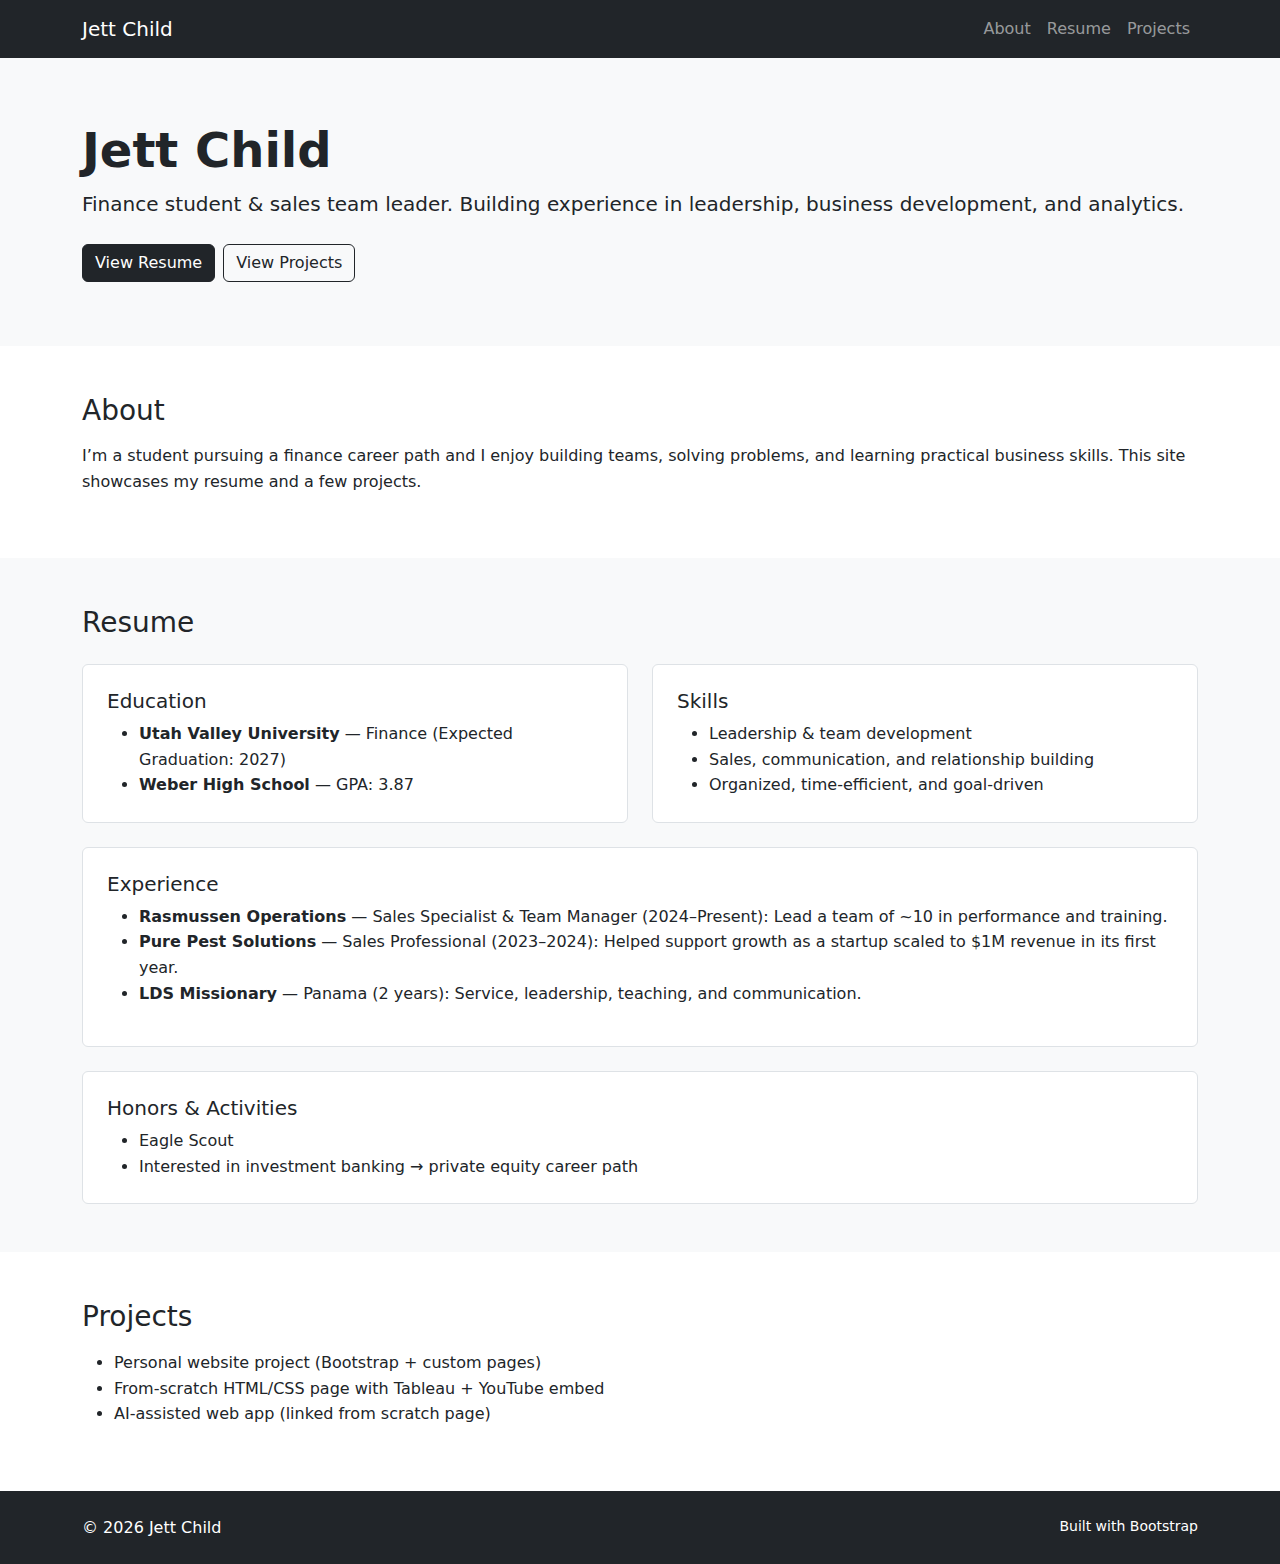
<file: index.html>
<!doctype html>
<html lang="en">
<head>
  <meta charset="utf-8" />
  <meta name="viewport" content="width=device-width, initial-scale=1" />
  <title>Jett Child | Personal Website</title>

  <!-- Bootstrap CSS -->
  <link href="https://cdn.jsdelivr.net/npm/bootstrap@5.3.3/dist/css/bootstrap.min.css" rel="stylesheet">

  <style>
    body { line-height: 1.6; }
    .hero { padding: 4rem 0; }
    .section { padding: 3rem 0; }
  </style>
</head>
<body>

<nav class="navbar navbar-expand-lg navbar-dark bg-dark">
  <div class="container">
    <a class="navbar-brand" href="index.html">Jett Child</a>
    <button class="navbar-toggler" type="button" data-bs-toggle="collapse" data-bs-target="#nav">
      <span class="navbar-toggler-icon"></span>
    </button>
    <div id="nav" class="collapse navbar-collapse">
      <ul class="navbar-nav ms-auto">
        <li class="nav-item"><a class="nav-link" href="#about">About</a></li>
        <li class="nav-item"><a class="nav-link" href="#resume">Resume</a></li>
        <li class="nav-item"><a class="nav-link" href="#projects">Projects</a></li>
        <!-- (Optional) You can link to scratch, but you don't have to -->
      </ul>
    </div>
  </div>
</nav>

<header class="hero bg-light">
  <div class="container">
    <h1 class="display-5 fw-bold mb-2">Jett Child</h1>
    <p class="lead mb-4">Finance student & sales team leader. Building experience in leadership, business development, and analytics.</p>
    <div class="d-flex gap-2">
      <a class="btn btn-dark" href="#resume">View Resume</a>
      <a class="btn btn-outline-dark" href="#projects">View Projects</a>
    </div>
  </div>
</header>

<section id="about" class="section">
  <div class="container">
    <h2 class="h3 mb-3">About</h2>
    <p>
      I’m a student pursuing a finance career path and I enjoy building teams, solving problems, and learning practical business skills.
      This site showcases my resume and a few projects.
    </p>
  </div>
</section>

<section id="resume" class="section bg-light">
  <div class="container">
    <h2 class="h3 mb-4">Resume</h2>

    <div class="row g-4">
      <div class="col-md-6">
        <div class="p-4 bg-white border rounded">
          <h3 class="h5">Education</h3>
          <ul class="mb-0">
            <li><strong>Utah Valley University</strong> — Finance (Expected Graduation: 2027)</li>
            <li><strong>Weber High School</strong> — GPA: 3.87</li>
          </ul>
        </div>
      </div>

      <div class="col-md-6">
        <div class="p-4 bg-white border rounded">
          <h3 class="h5">Skills</h3>
          <ul class="mb-0">
            <li>Leadership & team development</li>
            <li>Sales, communication, and relationship building</li>
            <li>Organized, time-efficient, and goal-driven</li>
          </ul>
        </div>
      </div>

      <div class="col-12">
        <div class="p-4 bg-white border rounded">
          <h3 class="h5">Experience</h3>
          <ul>
            <li><strong>Rasmussen Operations</strong> — Sales Specialist & Team Manager (2024–Present): Lead a team of ~10 in performance and training.</li>
            <li><strong>Pure Pest Solutions</strong> — Sales Professional (2023–2024): Helped support growth as a startup scaled to $1M revenue in its first year.</li>
            <li><strong>LDS Missionary</strong> — Panama (2 years): Service, leadership, teaching, and communication.</li>
          </ul>
        </div>
      </div>

      <div class="col-12">
        <div class="p-4 bg-white border rounded">
          <h3 class="h5">Honors & Activities</h3>
          <ul class="mb-0">
            <li>Eagle Scout</li>
            <li>Interested in investment banking → private equity career path</li>
          </ul>
        </div>
      </div>
    </div>

  </div>
</section>

<section id="projects" class="section">
  <div class="container">
    <h2 class="h3 mb-3">Projects</h2>
    <ul>
      <li>Personal website project (Bootstrap + custom pages)</li>
      <li>From-scratch HTML/CSS page with Tableau + YouTube embed</li>
      <li>AI-assisted web app (linked from scratch page)</li>
    </ul>
  </div>
</section>

<footer class="py-4 bg-dark text-white">
  <div class="container d-flex justify-content-between">
    <span>© <span id="year"></span> Jett Child</span>
    <span class="small">Built with Bootstrap</span>
  </div>
</footer>

<script>
  document.getElementById("year").textContent = new Date().getFullYear();
</script>
<script src="https://cdn.jsdelivr.net/npm/bootstrap@5.3.3/dist/js/bootstrap.bundle.min.js"></script>
</body>
</html>
</file>
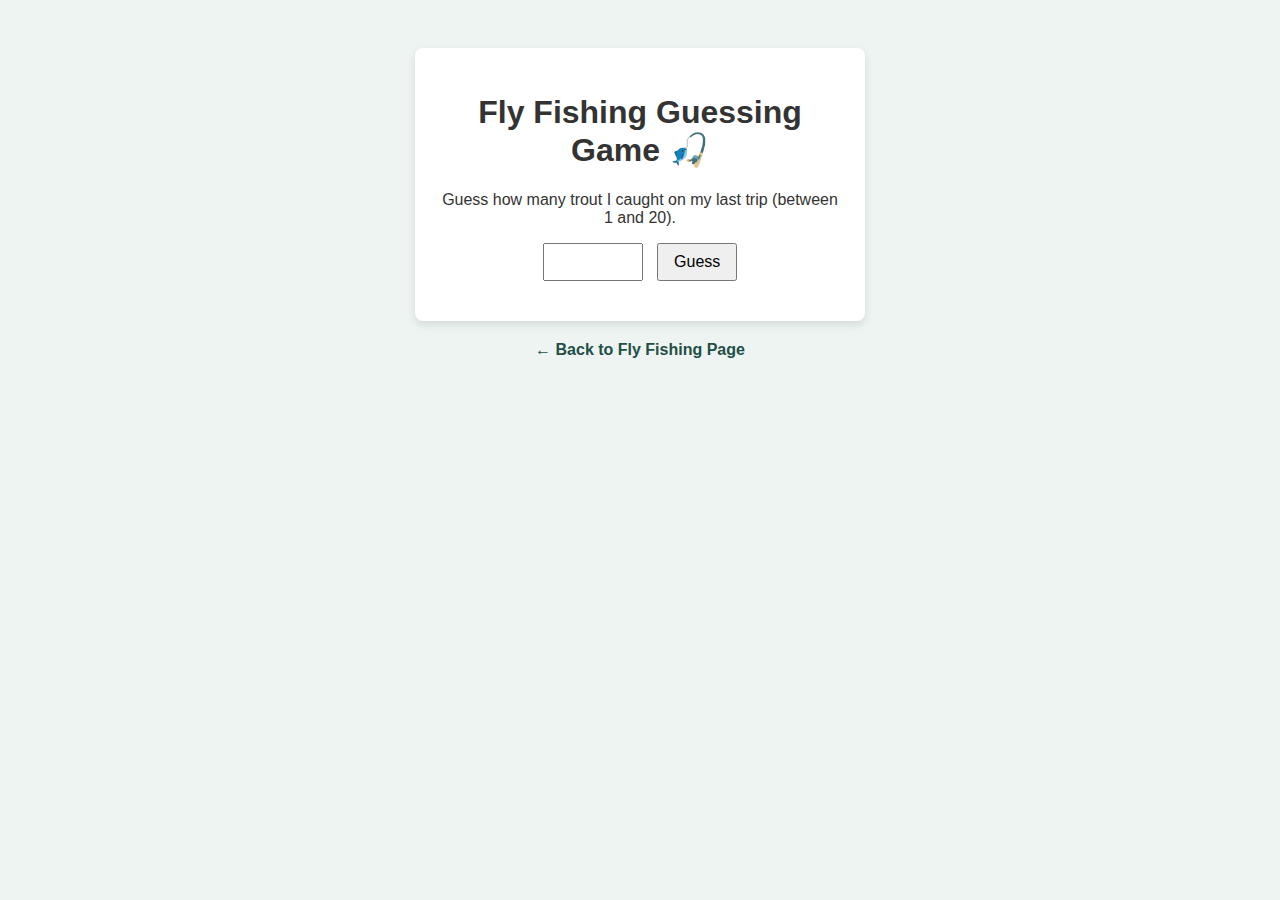
<file: app.html>
<!doctype html>
<html lang="en">
<head>
  <meta charset="utf-8">
  <title>Fly Fishing Guessing Game</title>

  <style>
    body {
      font-family: Arial, Helvetica, sans-serif;
      background-color: #eef4f1;
      color: #333;
      text-align: center;
      padding: 40px;
    }

    .app-box {
      background: white;
      max-width: 400px;
      margin: auto;
      padding: 25px;
      border-radius: 8px;
      box-shadow: 0 4px 10px rgba(0,0,0,0.1);
    }

    input {
      padding: 8px;
      width: 80px;
      font-size: 16px;
      margin-right: 10px;
    }

    button {
      padding: 8px 15px;
      font-size: 16px;
      cursor: pointer;
    }

    .message {
      margin-top: 15px;
      font-weight: bold;
    }

    a {
      display: inline-block;
      margin-top: 20px;
      text-decoration: none;
      color: #1f4f46;
      font-weight: bold;
    }
  </style>
</head>
<body>

<div class="app-box">
  <h1>Fly Fishing Guessing Game 🎣</h1>
  <p>
    Guess how many trout I caught on my last trip (between 1 and 20).
  </p>

  <input type="number" id="guess" min="1" max="20">
  <button onclick="checkGuess()">Guess</button>

  <div class="message" id="message"></div>
</div>

<a href="scratch.html">← Back to Fly Fishing Page</a>

<script>
  const secretNumber = Math.floor(Math.random() * 20) + 1;

  function checkGuess() {
    const guess = Number(document.getElementById("guess").value);
    const message = document.getElementById("message");

    if (!guess) {
      message.textContent = "Enter a number first.";
      return;
    }

    if (guess === secretNumber) {
      message.textContent = "🎉 Correct! You nailed it.";
    } else if (guess < secretNumber) {
      message.textContent = "Too low. Try again.";
    } else {
      message.textContent = "Too high. Try again.";
    }
  }
</script>

</body>
</html>
</file>
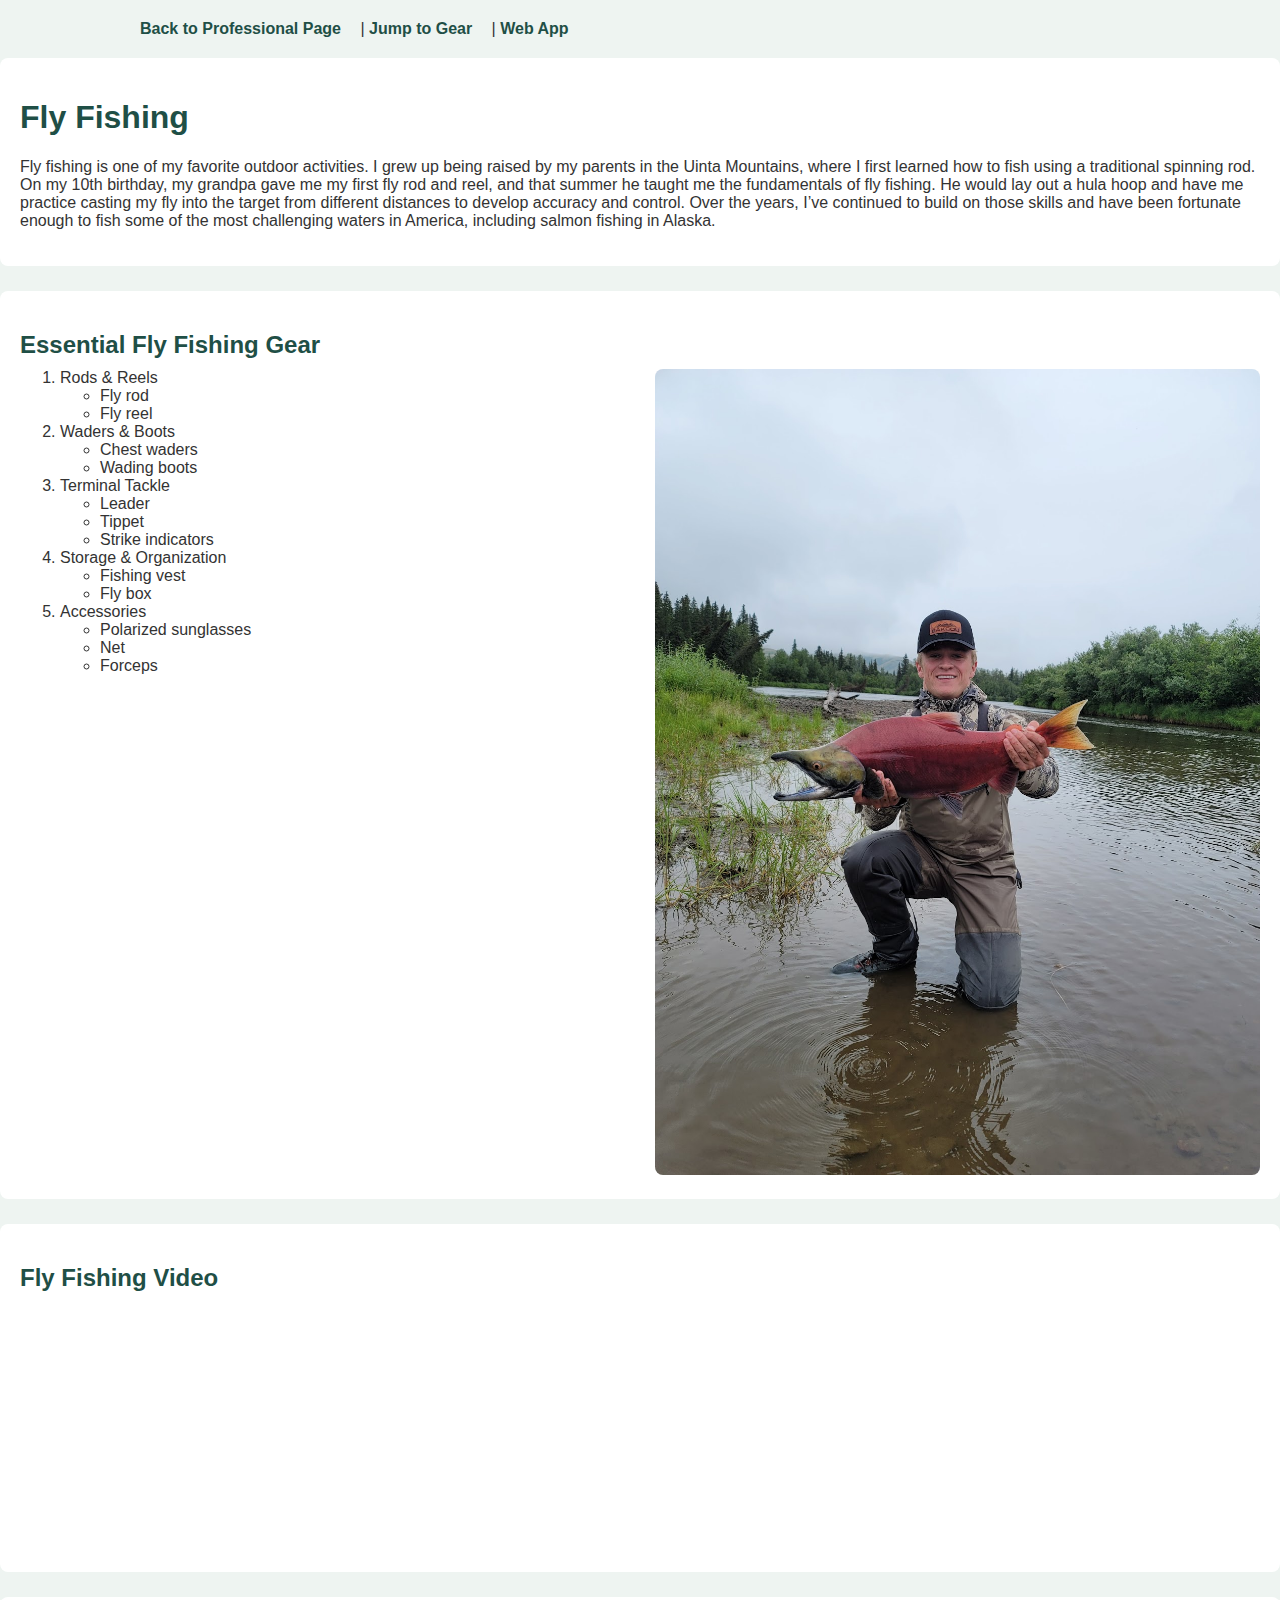
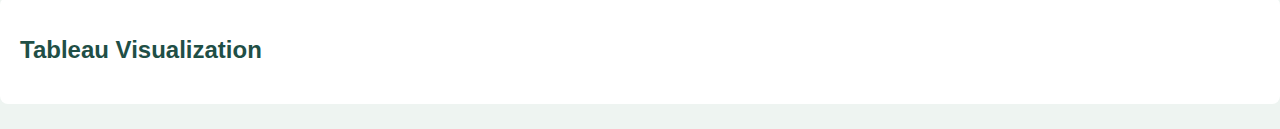
<file: scratch.html>
<!doctype html>
<html lang="en">
<head>
  <meta charset="utf-8">
  <title>Fly Fishing</title>

  <!-- Link to custom CSS -->
  <link rel="stylesheet" href="css/scratch.css">
</head>
<body>

<div class="container">

  <div class="nav">
  <a href="index.html">Back to Professional Page</a> |
  <a href="#gear">Jump to Gear</a> |
  <a href="app.html">Web App</a>
</div>
  </div>

  <div class="section">
    <h1>Fly Fishing</h1>
    <p>
      Fly fishing is one of my favorite outdoor activities. I grew up being raised by my parents in the
  Uinta Mountains, where I first learned how to fish using a traditional spinning rod.
  On my 10th birthday, my grandpa gave me my first fly rod and reel, and that summer he taught me
  the fundamentals of fly fishing. He would lay out a hula hoop and have me practice casting my fly
  into the target from different distances to develop accuracy and control.
  Over the years, I’ve continued to build on those skills and have been fortunate enough to fish
  some of the most challenging waters in America, including salmon fishing in Alaska.    
   </p>
  </div>

  <div class="section" id="gear">
    <h2>Essential Fly Fishing Gear</h2>
    <div class="gear-box">

  <div class="gear-list">
    <ol>
      <li>Rods & Reels
        <ul>
          <li>Fly rod</li>
          <li>Fly reel</li>
        </ul>
      </li>
      <li>Waders & Boots
        <ul>
          <li>Chest waders</li>
          <li>Wading boots</li>
        </ul>
      </li>
      <li>Terminal Tackle
        <ul>
          <li>Leader</li>
          <li>Tippet</li>
          <li>Strike indicators</li>
        </ul>
      </li>
      <li>Storage & Organization
        <ul>
          <li>Fishing vest</li>
          <li>Fly box</li>
        </ul>
      </li>
      <li>Accessories
        <ul>
          <li>Polarized sunglasses</li>
          <li>Net</li>
          <li>Forceps</li>
        </ul>
      </li>
    </ol>
  </div>
  <div class="gear-image">
    <img src="images/Flyfishing.jpg" alt="Fly fishing">
  </div>
</div>
    </div>  <!-- closes .gear-box -->
</div>  <!-- closes gear section -->

<div class="section">
  <h2>Fly Fishing Video</h2>
<iframe
  width="420"
  height="236"
  src="https://www.youtube.com/embed/0-9GqI-f5PE"
  title="Fly Fishing Video"
  frameborder="0"
  allow="accelerometer; autoplay; clipboard-write; encrypted-media; gyroscope; picture-in-picture"
  allowfullscreen>
</iframe>
</div>
  <div class="section">
  <h2>Tableau Visualization</h2>

  <div class='tableauPlaceholder' id='viz1765857798417' style='position: relative'>
    <noscript>
      <a href='#'>
        <img alt=' ' src='https://public.tableau.com/static/images/Ya/YahooFinanceAPI-SP500PerformanceDashboard/PerformanceDashboard/1_rss.png' style='border: none' />
      </a>
    </noscript>
    <object class='tableauViz' style='display:none;'>
      <param name='host_url' value='https%3A%2F%2Fpublic.tableau.com%2F' />
      <param name='embed_code_version' value='3' />
      <param name='site_root' value='' />
      <param name='name' value='YahooFinanceAPI-SP500PerformanceDashboard/PerformanceDashboard' />
      <param name='tabs' value='yes' />
      <param name='toolbar' value='yes' />
      <param name='static_image' value='https://public.tableau.com/static/images/Ya/YahooFinanceAPI-SP500PerformanceDashboard/PerformanceDashboard/1.png' />
      <param name='animate_transition' value='yes' />
      <param name='display_static_image' value='yes' />
      <param name='display_spinner' value='yes' />
      <param name='display_overlay' value='yes' />
      <param name='display_count' value='yes' />
      <param name='language' value='en-US' />
    </object>
  </div>

  <script type='text/javascript'>
    var divElement = document.getElementById('viz1765857798417');
    var vizElement = divElement.getElementsByTagName('object')[0];
    if ( divElement.offsetWidth > 800 ) {
      vizElement.style.minWidth='1000px';
      vizElement.style.maxWidth='100%';
      vizElement.style.minHeight='850px';
      vizElement.style.maxHeight=(divElement.offsetWidth*0.75)+'px';
    } else if ( divElement.offsetWidth > 500 ) {
      vizElement.style.minWidth='1000px';
      vizElement.style.maxWidth='100%';
      vizElement.style.minHeight='850px';
      vizElement.style.maxHeight=(divElement.offsetWidth*0.75)+'px';
    } else {
      vizElement.style.width='100%';
      vizElement.style.minHeight='1250px';
      vizElement.style.maxHeight=(divElement.offsetWidth*1.77)+'px';
    }
    var scriptElement = document.createElement('script');
    scriptElement.src = 'https://public.tableau.com/javascripts/api/viz_v1.js';
    vizElement.parentNode.insertBefore(scriptElement, vizElement);
  </script>

</div>
</body>
</html>
</file>
<file: css/scratch.css>
body {
  background-color: #eef4f1;
  font-family: Arial, Helvetica, sans-serif;
  color: #333333;
  margin: 0;
}

.container {
  max-width: 1000px;
  margin: auto;
  padding: 20px;
}

.section {
  background-color: white;
  padding: 20px;
  margin-bottom: 25px;
  border-radius: 8px;
}

h1, h2 {
  color: #1f4f46;
}

.nav a {
  margin-right: 15px;
  text-decoration: none;
  color: #1f4f46;
  font-weight: bold;
}
/* Gear section: list left, image right */
.gear-box {
  display: flex;
  gap: 30px;
  align-items: top;
}

.gear-list {
  flex: 1;
}

.gear-image {
  flex: 1;
  text-align: center;
}

.gear-image img {
  max-width: 100%;
  height: auto;
  border-radius: 8px;
}
/* Reduce space between gear title and list */
#gear h2 {
  margin-bottom: 10px;
}

#gear ol {
  margin-top: 0;
}
</file>
